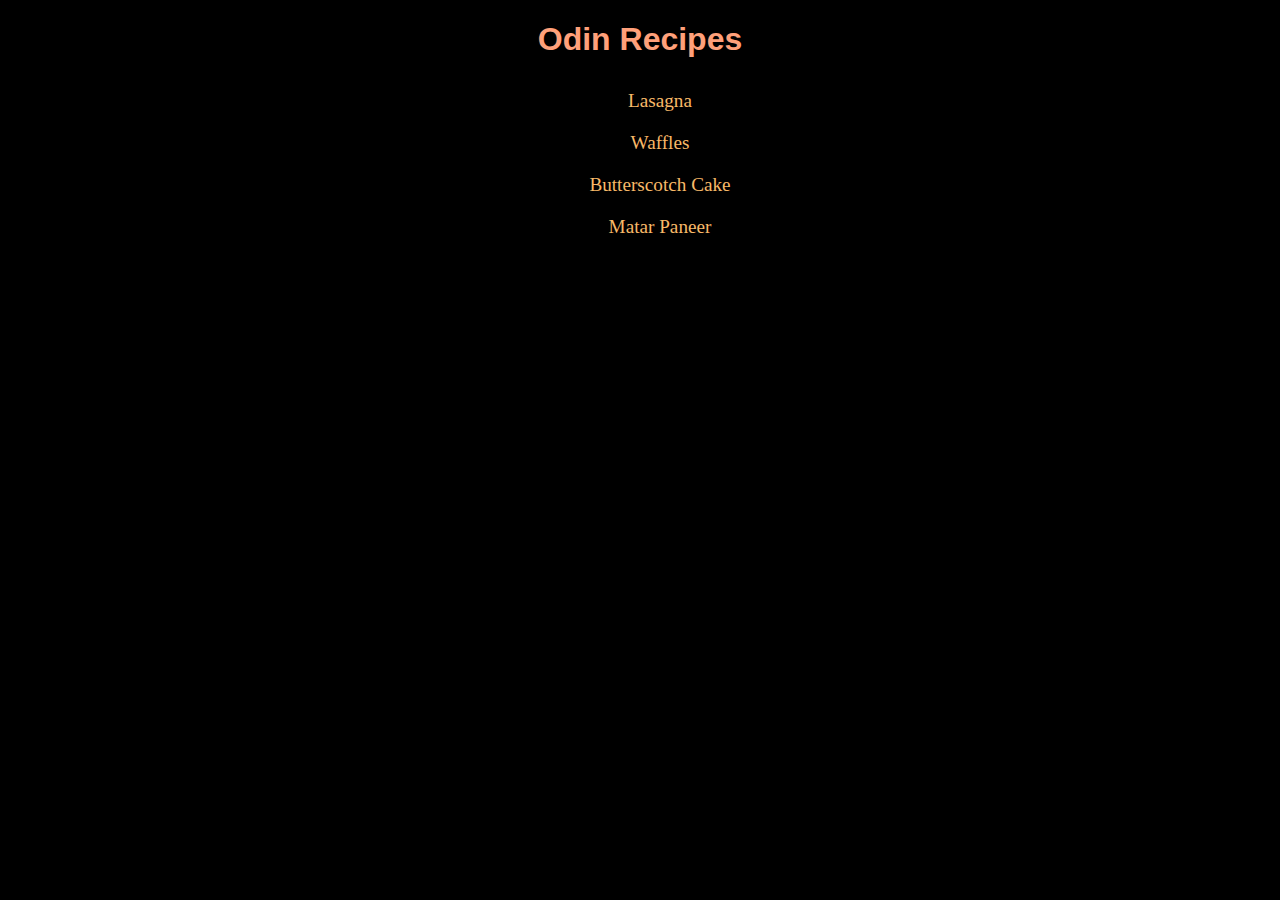
<file: index.html>
<!DOCTYPE html>
<html lang="en">

<head>
    <meta charset="UTF-8">
    <meta name="viewport" content="width=device-width, initial-scale=1.0">
    <link rel="stylesheet" href="./style.css">
    <title>Document</title>
</head>

<body>
    <h1>Odin Recipes</h1>
    <ul>
        <li><a href="recipes/lasagna.html" target="_blank" rel="noopener noreferrer">Lasagna</a></li>
        <li><a href="recipes/waffles.html" target="_blank" rel="noopener noreferrer">Waffles</a></li>
        <li><a href="recipes/butterscotch-cake.html" target="_blank" rel="noopener noreferrer">Butterscotch Cake</a>
        </li>
        <li><a href="recipes/matar-paneer.html" target="_blank" rel="noopener noreferrer">Matar Paneer</a></li>
    </ul>
</body>

</html>
</file>
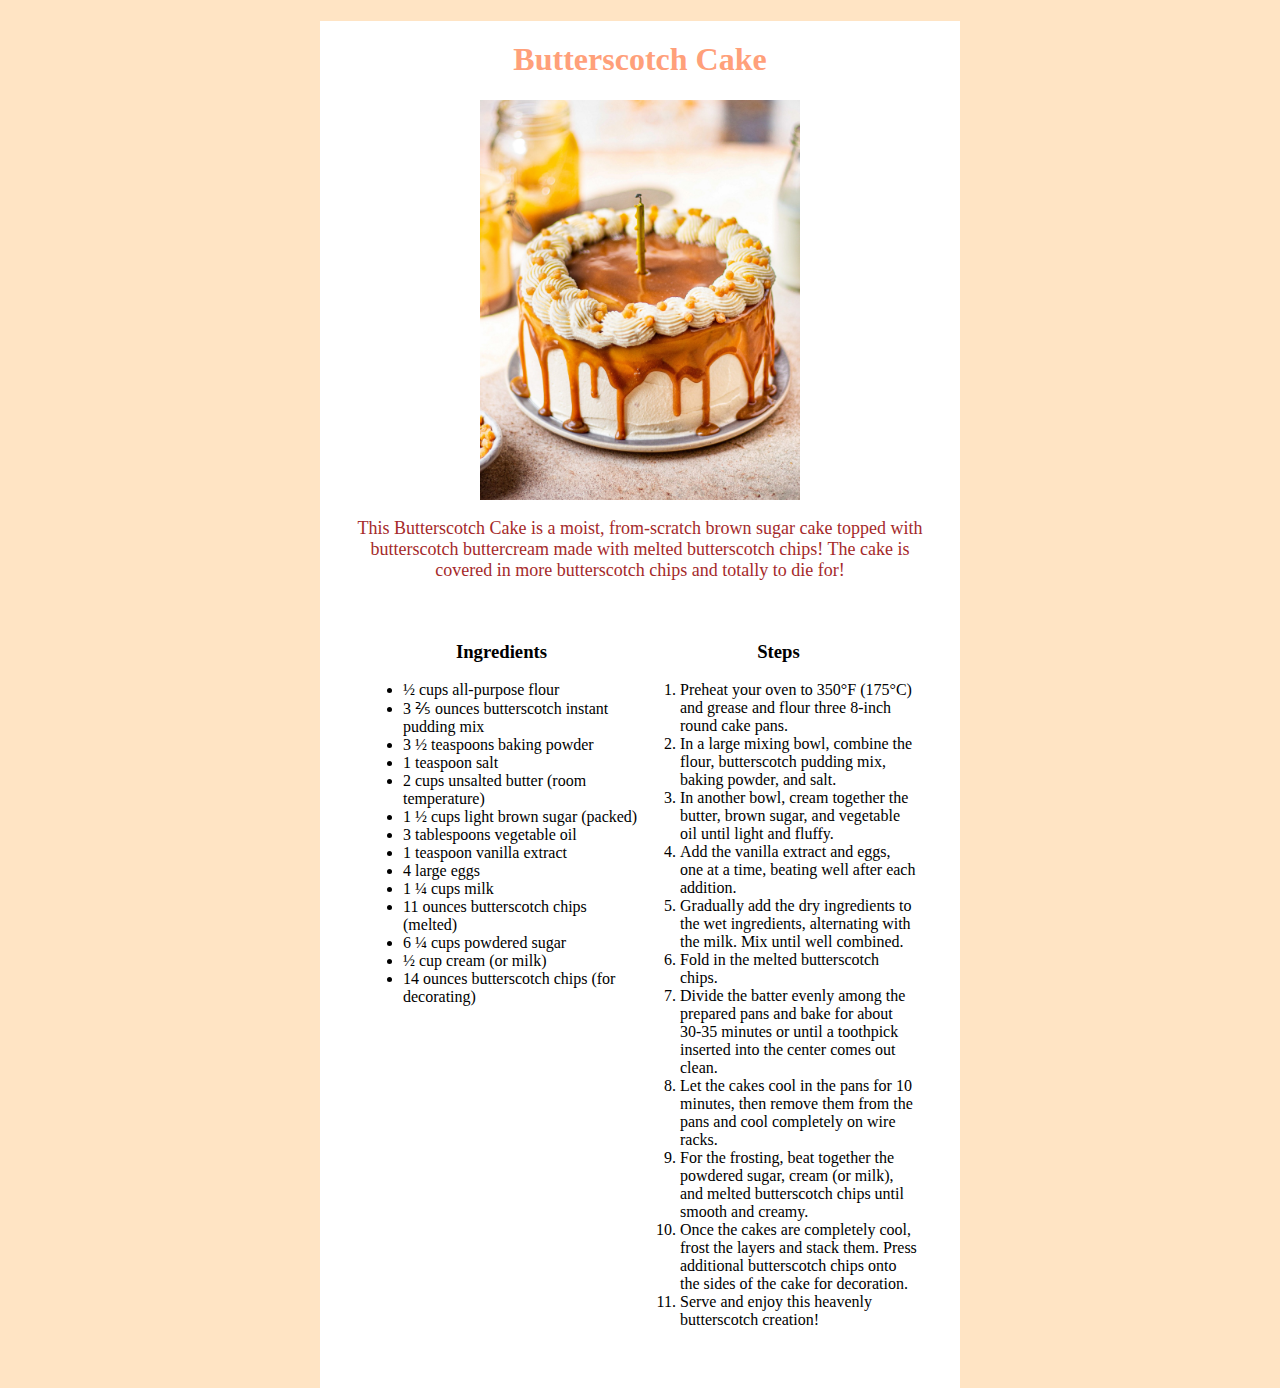
<file: recipes/butterscotch-cake.html>
<!DOCTYPE html>
<html lang="en">

<head>
    <meta charset="UTF-8">
    <meta name="viewport" content="width=device-width, initial-scale=1.0">
    <title>Document</title>
    <link rel="stylesheet" href="recipe-styles.css">
</head>

<body>
    <h1>Butterscotch Cake</h1>
    <img src="images/butterscotch-cake.jpg" alt="Butterscotch Cake">
    <p>This Butterscotch Cake is a moist, from-scratch brown sugar cake topped with butterscotch buttercream made with
        melted butterscotch chips!
        The cake is covered in more butterscotch chips and totally to die for!</p>
    <div class="float-container">
        <div class="float-child">
            <div class="first">
                <h3>Ingredients</h3>
                <ul>
                    <li>½ cups all-purpose flour</li>
                    <li>3 ⅖ ounces butterscotch instant pudding mix</li>
                    <li>3 ½ teaspoons baking powder</li>
                    <li>1 teaspoon salt</li>
                    <li>2 cups unsalted butter (room temperature)</li>
                    <li>1 ½ cups light brown sugar (packed)</li>
                    <li>3 tablespoons vegetable oil</li>
                    <li>1 teaspoon vanilla extract</li>
                    <li>4 large eggs</li>
                    <li>1 ¼ cups milk</li>
                    <li>11 ounces butterscotch chips (melted)</li>
                    <li>6 ¼ cups powdered sugar</li>
                    <li>½ cup cream (or milk)</li>
                    <li>14 ounces butterscotch chips (for decorating)</li>
                </ul>
            </div>
        </div>
        <div class="float-child">
            <div class="second">
                <h3>Steps</h3>
                <ol>
                    <li>Preheat your oven to 350°F (175°C) and grease and flour three 8-inch round cake pans.</li>
                    <li>In a large mixing bowl, combine the flour, butterscotch pudding mix, baking powder, and salt.
                    </li>
                    <li>In another bowl, cream together the butter, brown sugar, and vegetable oil until light and
                        fluffy.</li>
                    <li>Add the vanilla extract and eggs, one at a time, beating well after each addition.</li>
                    <li>Gradually add the dry ingredients to the wet ingredients, alternating with the milk. Mix until
                        well combined.</li>
                    <li>Fold in the melted butterscotch chips.</li>
                    <li>Divide the batter evenly among the prepared pans and bake for about 30-35 minutes or until a
                        toothpick inserted into the center comes out clean.</li>
                    <li>Let the cakes cool in the pans for 10 minutes, then remove them from the pans and cool
                        completely on wire racks.</li>
                    <li>For the frosting, beat together the powdered sugar, cream (or milk), and melted butterscotch
                        chips until smooth and creamy.</li>
                    <li>Once the cakes are completely cool, frost the layers and stack them. Press additional
                        butterscotch chips onto the sides of the cake for decoration.</li>
                    <li>Serve and enjoy this heavenly butterscotch creation!</li>
                </ol>
            </div>
        </div>
    </div>
</body>

</html>
</file>
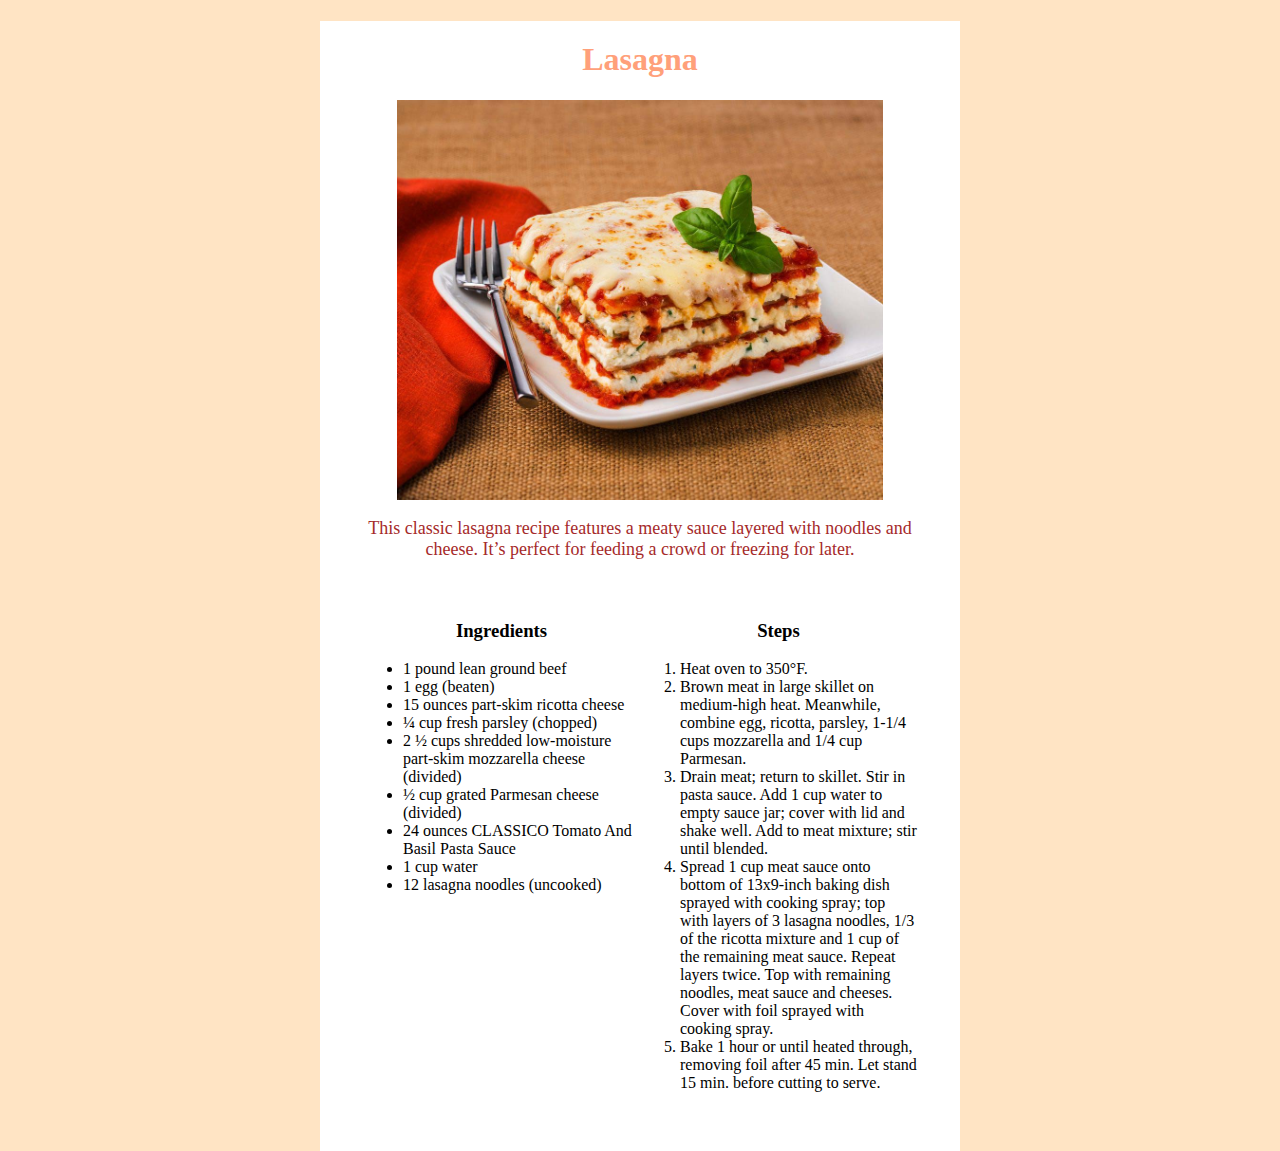
<file: recipes/lasagna.html>
<!DOCTYPE html>
<html lang="en">

<head>
    <meta charset="UTF-8">
    <meta name="viewport" content="width=device-width, initial-scale=1.0">
    <title>Document</title>
    <link rel="stylesheet" href="recipe-styles.css"/>
</head>

<body>
    <h1>Lasagna</h1>
    <img src="images/lasagna.jpg" alt="Lasagna"/>
    <p>This classic lasagna recipe features a meaty sauce layered with noodles and cheese.
        It’s perfect for feeding a crowd or freezing for later.</p>
    <div class="float-container">
        <div class="float-child">
            <div class="first">
                <h3>Ingredients</h3>
                <ul>
                    <li>1 pound lean ground beef</li>
                    <li>1 egg (beaten)</li>
                    <li>15 ounces part-skim ricotta cheese</li>
                    <li>¼ cup fresh parsley (chopped)</li>
                    <li>2 ½ cups shredded low-moisture part-skim mozzarella cheese (divided)</li>
                    <li>½ cup grated Parmesan cheese (divided)</li>
                    <li>24 ounces CLASSICO Tomato And Basil Pasta Sauce</li>
                    <li>1 cup water</li>
                    <li>12 lasagna noodles (uncooked)</li>
                </ul>
            </div>
        </div>
        <div class="float-child">
            <div class="second">
                <h3>Steps</h3>
                <ol>
                    <li>Heat oven to 350°F.</li>
                    <li>Brown meat in large skillet on medium-high heat. Meanwhile, combine egg, ricotta, parsley, 1-1/4
                        cups mozzarella and 1/4 cup Parmesan.</li>
                    <li>Drain meat; return to skillet. Stir in pasta sauce. Add 1 cup water to empty sauce jar; cover
                        with lid and shake well. Add to meat mixture; stir until blended.</li>
                    <li>Spread 1 cup meat sauce onto bottom of 13x9-inch baking dish sprayed with cooking spray; top
                        with layers of 3 lasagna noodles, 1/3 of the ricotta mixture and 1 cup of the remaining meat
                        sauce. Repeat layers twice. Top with remaining noodles, meat sauce and cheeses. Cover with foil
                        sprayed with cooking spray.</li>
                    <li>Bake 1 hour or until heated through, removing foil after 45 min. Let stand 15 min. before
                        cutting to serve.</li>
                </ol>
            </div>
        </div>
    </div>
</body>

</html>
</file>
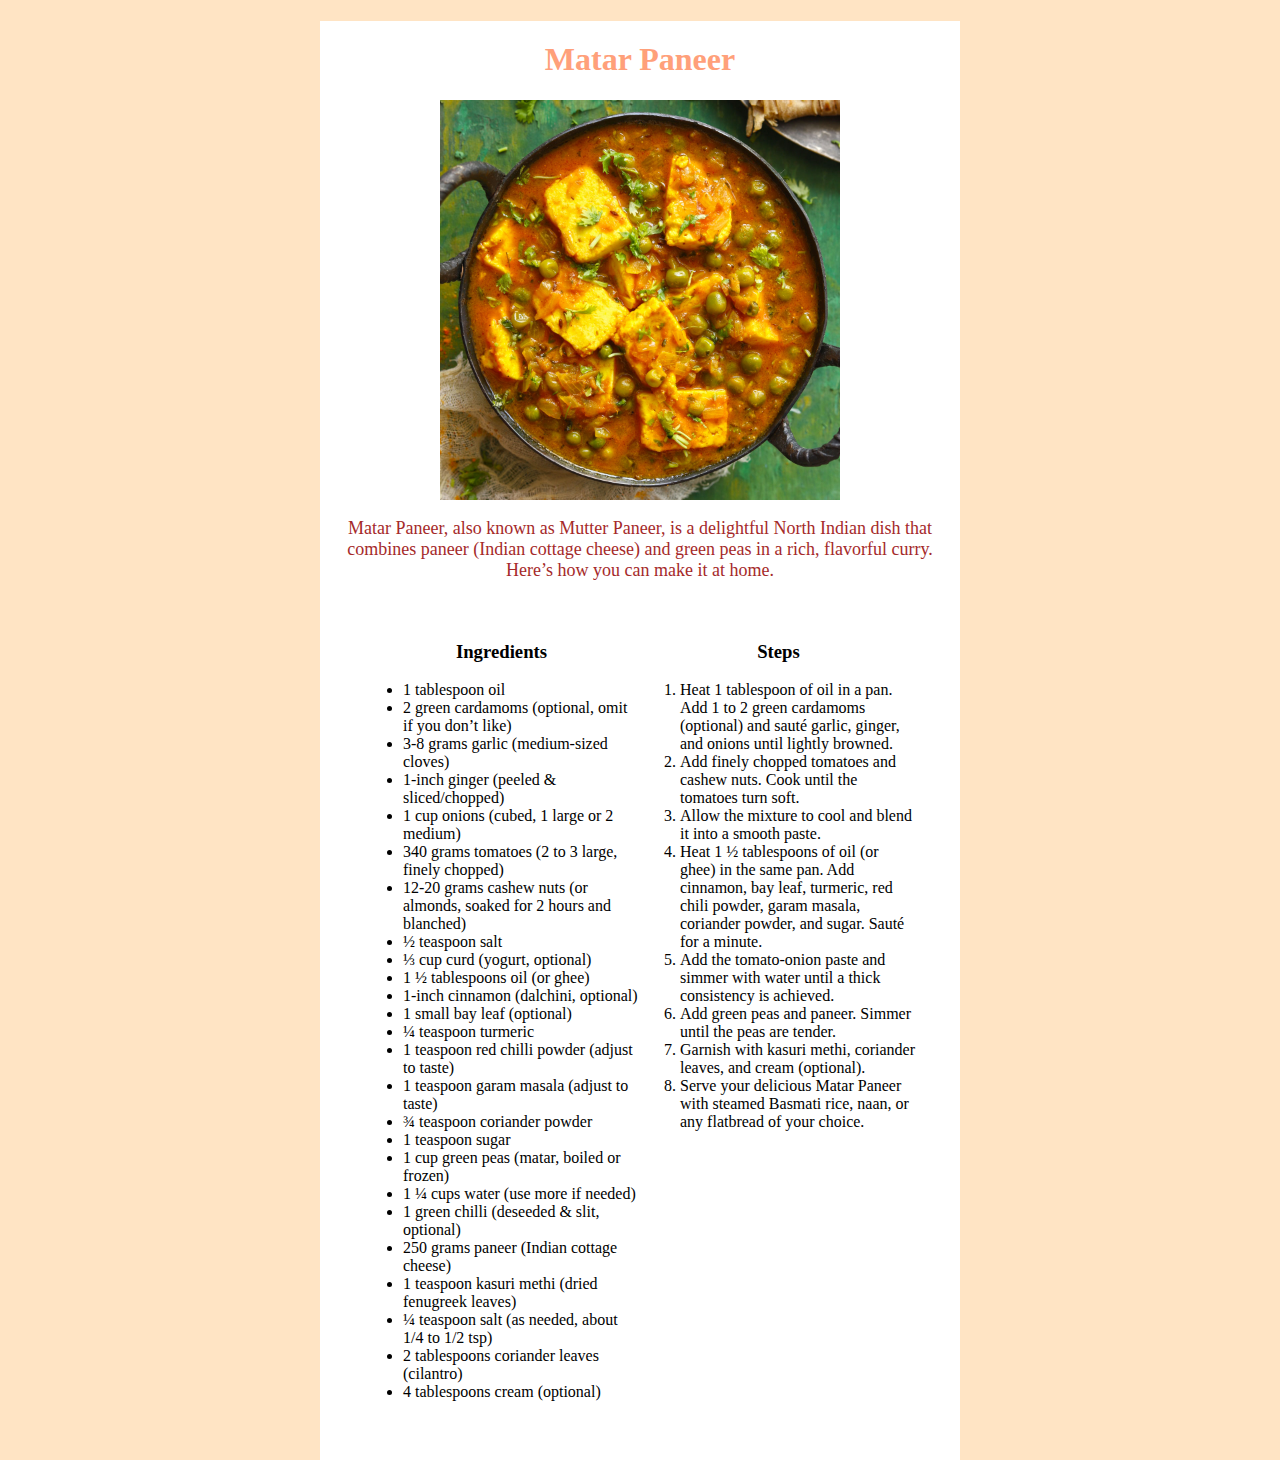
<file: recipes/matar-paneer.html>
<!DOCTYPE html>
<html lang="en">

<head>
    <meta charset="UTF-8">
    <meta name="viewport" content="width=device-width, initial-scale=1.0">
    <title>Document</title>
    <link rel="stylesheet" href="recipe-styles.css">
</head>

<body>
    <h1>Matar Paneer</h1>
    <img src="images/matar-paneer.jpg" alt="Matar Paneer">
    <p>Matar Paneer, also known as Mutter Paneer, is a delightful North Indian dish that combines paneer (Indian cottage
        cheese) and green peas in a rich, flavorful curry.
        Here’s how you can make it at home.</p>
    <div class="float-container">
        <div class="float-child">
            <div class="first">
                <h3>Ingredients</h3>
                <ul>
                    <li>1 tablespoon oil</li>
                    <li>2 green cardamoms (optional, omit if you don’t like)</li>
                    <li>3-8 grams garlic (medium-sized cloves)</li>
                    <li>1-inch ginger (peeled & sliced/chopped)</li>
                    <li>1 cup onions (cubed, 1 large or 2 medium)</li>
                    <li>340 grams tomatoes (2 to 3 large, finely chopped)</li>
                    <li>12-20 grams cashew nuts (or almonds, soaked for 2 hours and blanched)</li>
                    <li>½ teaspoon salt</li>
                    <li>⅓ cup curd (yogurt, optional)</li>
                    <li>1 ½ tablespoons oil (or ghee)</li>
                    <li>1-inch cinnamon (dalchini, optional)</li>
                    <li>1 small bay leaf (optional)</li>
                    <li>¼ teaspoon turmeric</li>
                    <li>1 teaspoon red chilli powder (adjust to taste)</li>
                    <li>1 teaspoon garam masala (adjust to taste)</li>
                    <li>¾ teaspoon coriander powder</li>
                    <li>1 teaspoon sugar</li>
                    <li>1 cup green peas (matar, boiled or frozen)</li>
                    <li>1 ¼ cups water (use more if needed)</li>
                    <li>1 green chilli (deseeded & slit, optional)</li>
                    <li>250 grams paneer (Indian cottage cheese)</li>
                    <li>1 teaspoon kasuri methi (dried fenugreek leaves)</li>
                    <li>¼ teaspoon salt (as needed, about 1/4 to 1/2 tsp)</li>
                    <li>2 tablespoons coriander leaves (cilantro)</li>
                    <li>4 tablespoons cream (optional)</li>
                </ul>
            </div>
        </div>
        <div class="float-child">
            <div class="first">
                <h3>Steps</h3>
                <ol>
                    <li>Heat 1 tablespoon of oil in a pan. Add 1 to 2 green cardamoms (optional) and sauté garlic,
                        ginger, and onions until lightly browned.</li>
                    <li>Add finely chopped tomatoes and cashew nuts. Cook until the tomatoes turn soft.</li>
                    <li>Allow the mixture to cool and blend it into a smooth paste.</li>
                    <li>Heat 1 ½ tablespoons of oil (or ghee) in the same pan. Add cinnamon, bay leaf, turmeric, red
                        chili powder, garam masala, coriander powder, and sugar. Sauté for a minute.</li>
                    <li>Add the tomato-onion paste and simmer with water until a thick consistency is achieved.</li>
                    <li>Add green peas and paneer. Simmer until the peas are tender.</li>
                    <li>Garnish with kasuri methi, coriander leaves, and cream (optional).</li>
                    <li>Serve your delicious Matar Paneer with steamed Basmati rice, naan, or any flatbread of your
                        choice.</li>
                </ol>
            </div>
        </div>
    </div>
</body>

</html>
</file>
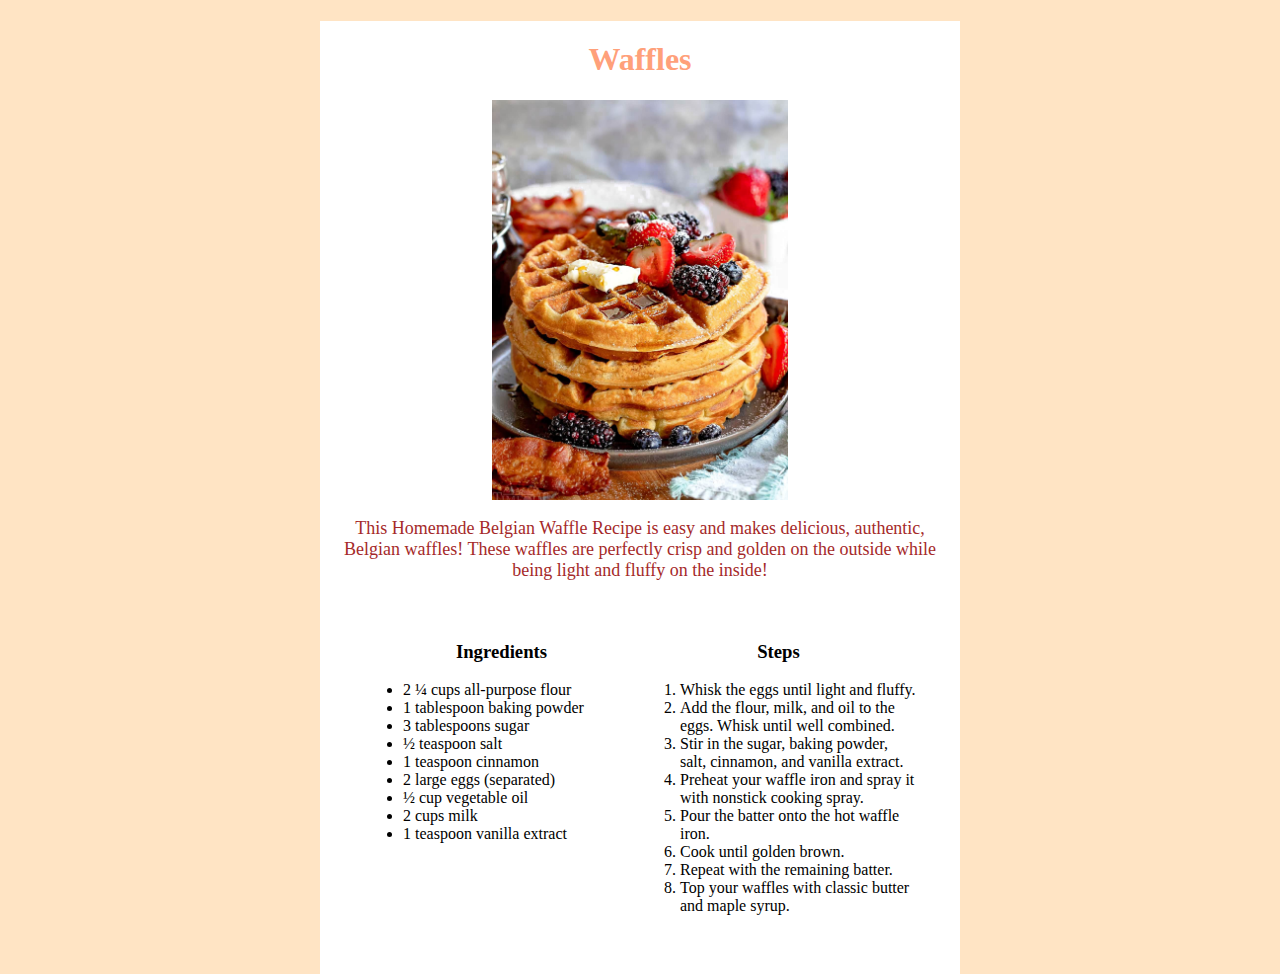
<file: recipes/waffles.html>
<!DOCTYPE html>
<html lang="en">

<head>
    <meta charset="UTF-8">
    <meta name="viewport" content="width=device-width, initial-scale=1.0">
    <title>Document</title>
    <link rel="stylesheet" href="recipe-styles.css">
</head>

<body>
    <h1>Waffles</h1>
    <img src="images/waffles.jpg" alt="Waffles">
    <p>This Homemade Belgian Waffle Recipe is easy and makes delicious, authentic, Belgian waffles!
        These waffles are perfectly crisp and golden on the outside while being light and fluffy on the inside!</p>
    <div class="float-container">
        <div class="float-child">
            <div class="first">
                <h3>Ingredients</h3>
                <ul>
                    <li>2 ¼ cups all-purpose flour</li>
                    <li>1 tablespoon baking powder</li>
                    <li>3 tablespoons sugar</li>
                    <li>½ teaspoon salt</li>
                    <li>1 teaspoon cinnamon</li>
                    <li>2 large eggs (separated)</li>
                    <li>½ cup vegetable oil</li>
                    <li>2 cups milk</li>
                    <li>1 teaspoon vanilla extract</li>
                </ul>
            </div>
        </div>
        <div class="float-child">
            <div class="first">
                <h3>Steps</h3>
                <ol>
                    <li>Whisk the eggs until light and fluffy.</li>
                    <li>Add the flour, milk, and oil to the eggs. Whisk until well combined.</li>
                    <li>Stir in the sugar, baking powder, salt, cinnamon, and vanilla extract.</li>
                    <li>Preheat your waffle iron and spray it with nonstick cooking spray.</li>
                    <li>Pour the batter onto the hot waffle iron.</li>
                    <li>Cook until golden brown.</li>
                    <li>Repeat with the remaining batter.</li>
                    <li>Top your waffles with classic butter and maple syrup.</li>
                </ol>
            </div>
        </div>
    </div>
</body>

</html>
</file>
<file: style.css>
body {
    background-color: black;
}

h1 {
    color: lightsalmon;
    font-family: 'Segoe UI', Tahoma, Geneva, Verdana, sans-serif;
    font-size: xx-large;
    font-weight: 600;
    text-align: center;
}

ul {
    list-style: none;
    /* padding-left: 0px; */
}

li {
    font-family: 'Times New Roman', Times, serif;
    font-size: larger;
    font-weight: 400;
    text-align: center;
    padding-top: 10px;
    padding-bottom: 10px;
}

a:link {
    color: rgb(248, 185, 104);
    text-decoration: none;
}

a:hover {
    color: white;
}

a:visited {
    color: lightblue;
}
</file>
<file: recipes/recipe-styles.css>
html {
    background-color: bisque;
}

body {
    width: 600px;
    margin: 0 auto;
    padding: 0 20px 20px 20px;
    background-color: white;
}

h1 {
    color: lightsalmon;
    text-align: center;
    padding-top: 20px;
}

h3 {
    text-align: center;
}

img {
    display: block;
    height: 400px;
    width: auto;
    margin-left: auto;
    margin-right: auto;
}

p {
    color: brown;
    font-size: large;
    text-align: center;
}

.float-container {
    display: table;
    border: 3px solid #fff;
    padding: 20px;
}

.float-child {
    /* width: 45%;
    height: 100%;
    padding: 20px;
    float: left;
    */
    display: table-cell;
    vertical-align: top;
    width: 50%;
    height: 100%;
}

.float-child:hover {
    background-color: rgba(12, 12, 140, 0.796);
    color: antiquewhite;
}
</file>
